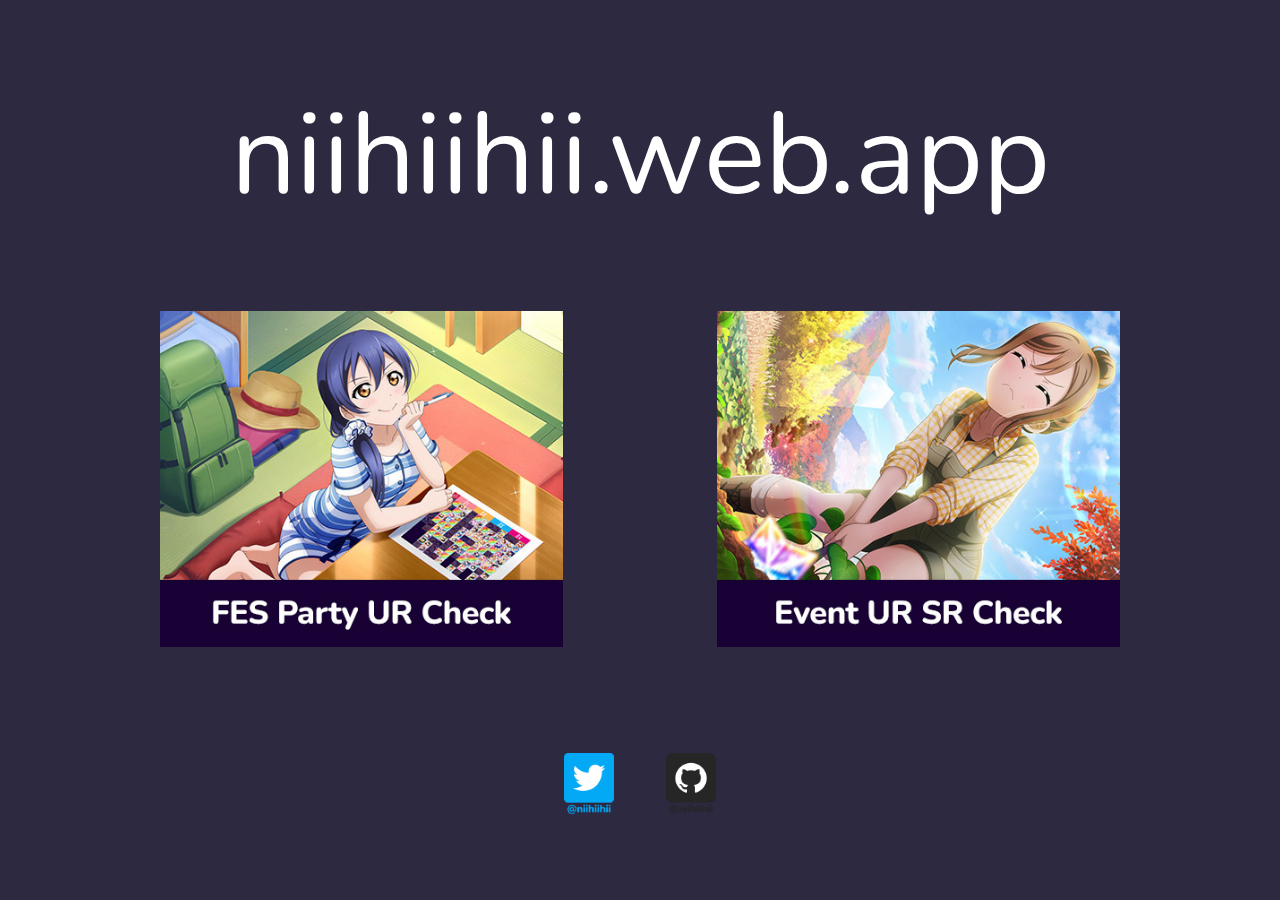
<file: public/index.html>
<!DOCTYPE html>
<html lang="en">
<head>
    <meta charset="UTF-8">
    <meta http-equiv="X-UA-Compatible" content="IE=edge">
    <meta name="viewport" content="width=device-width, initial-scale=1.0">
    <link rel="stylesheet" href="index.css">
    <link rel="shortcut icon" href="/index_favicon.ico" type="image/x-icon">
    <link rel="icon" href="/index_favicon.ico" type="image/x-icon">
    <title>niihiihii.web.app</title>
</head>
<body>
    <div class="frame">
        <header>
            niihiihii.web.app
        </header>
        <div class="site">
            <a href="/fespartycheck.html">
                <img src="/fesparty_ur_check.jpg"/>
            </a>
            <a href="/eventcheck.html">
                <img src="/event_ur_sr_check.jpg"/>
            </a>
        </div>
        <div class="profile">
            <a href="https://twitter.com/niihiihii">
                <img src="/profile/twitter.png"/>
            </a>
            <a href="https://github.com/niihiihii">
                <img src="/profile/github.png"/>
            </a>
        </div>
    </div>
</body>
</html>
</file>
<file: public/index.css>
@import url('https://fonts.googleapis.com/css2?family=Nunito:wght@800&display=swap');
body {
    display: flex;
    flex-flow: row wrap;
    justify-content: center;
    margin: 0;
    background-color: #2d2941;
}

header {
    font-family: 'Nunito', sans-serif;
    font-size: 9vw;
    margin: 6vw;
    color: white;
    margin-bottom: 0;
}
.frame {
    display: flex;
    justify-content: center;
    flex-flow: row wrap;
    max-width: 1408px;
    width: 99vw;
}

.site {
    display: flex;
    justify-content: center;
    flex-flow: row wrap;
    max-width: 1408px;
    width: 99vw;
}

.site > a > img {
    width: 31.5vw;
    max-width: 450px;
    margin: 6vw;
}

.profile {
    display: flex;
    justify-content: center;
    max-width: 1408px;
    width: 99vw;
}

.profile > a > img {
    width: 6vw;
    height: 7.5vw;
    max-width: 50px;
    max-height: 62.5px;
    margin: 2vw;
}

@media screen and (max-width: 1000px) {
    .site > a > img {
        width: 45vw;
    }
}
@media screen and (max-width: 750px) {
    .site > a > img {
        width: 60vw;
    }
}
</file>
